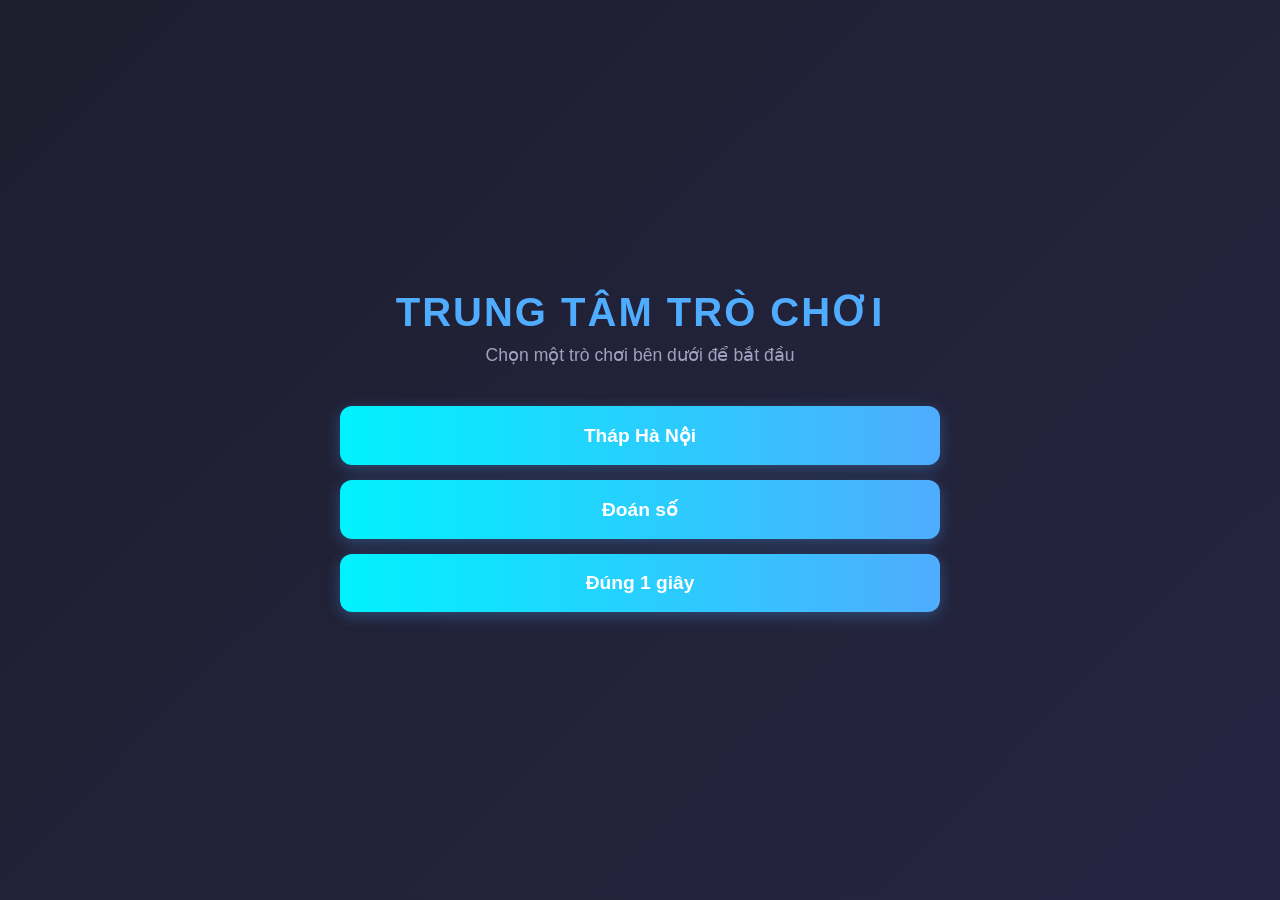
<file: index.html>
<!DOCTYPE html>
<html lang="vi">
<head>
    <meta charset="UTF-8">
    <meta name="viewport" content="width=device-width, initial-scale=1.0">
    <title>Cổng Trò Chơi Trực Tuyến</title>
    <style>
        * {
            box-sizing: border-box;
            margin: 0;
            padding: 0;
            font-family: 'Segoe UI', Tahoma, Geneva, Verdana, sans-serif;
        }

        body {
            background: linear-gradient(135deg, #1e1e2f, #252542);
            color: #ffffff;
            min-height: 100vh;
            display: flex;
            flex-direction: column;
            align-items: center;
            justify-content: center;
            padding: 20px;
        }

        .container {
            text-align: center;
            max-width: 600px;
            width: 100%;
        }

        h1 {
            font-size: 2.5rem;
            margin-bottom: 10px;
            color: #4facfe;
            text-transform: uppercase;
            letter-spacing: 2px;
        }

        p.subtitle {
            color: #a0a0c0;
            margin-bottom: 40px;
            font-size: 1.1rem;
        }

        /* Lưới chứa các nút bấm game */
        #game-menu {
            display: grid;
            grid-template-columns: 1fr;
            gap: 15px;
            width: 100%;
        }

        /* Định dạng nút bấm được tạo từ JS */
        .game-btn {
            background: linear-gradient(90deg, #00f2fe, #4facfe);
            color: #ffffff;
            border: none;
            padding: 18px 25px;
            font-size: 1.2rem;
            font-weight: bold;
            border-radius: 12px;
            cursor: pointer;
            box-shadow: 0 4px 15px rgba(79, 172, 254, 0.3);
            transition: transform 0.2s ease, box-shadow 0.2s ease;
            text-align: center;
        }

        .game-btn:hover {
            transform: translateY(-3px);
            box-shadow: 0 6px 20px rgba(0, 242, 254, 0.5);
        }

        .game-btn:active {
            transform: translateY(-1px);
        }

        /* Trạng thái đang tải dữ liệu hoặc lỗi */
        .status-msg {
            font-style: italic;
            color: #ff4a4a;
            font-size: 1.1rem;
        }
    </style>
</head>
<body>

    <div class="container">
        <h1>Trung Tâm Trò Chơi</h1>
        <p class="subtitle">Chọn một trò chơi bên dưới để bắt đầu</p>
        
        <!-- Vùng chứa các nút bấm sẽ sinh ra từ JS -->
        <div id="game-menu">
            <p class="status-msg" id="loading-text" style="color: #a0a0c0;">Đang tải danh sách trò chơi...</p>
        </div>
    </div>

    <script>
        document.addEventListener("DOMContentLoaded", () => {
            const menuContainer = document.getElementById("game-menu");
            const loadingText = document.getElementById("loading-text");

            // Gọi API lấy dữ liệu từ file JSON cục bộ
            fetch("game.json")
                .then(response => {
                    if (!response.ok) {
                        throw new Error("Không thể tải tập tin danh sách trò chơi.");
                    }
                    return response.json();
                })
                .then(gameData => {
                    // Xóa dòng chữ đang tải
                    loadingText.remove();

                    // Duyệt qua từng cặp key-value trong file JSON
                    Object.entries(gameData).forEach(([gameName, gameUrl]) => {
                        
                        // 1. Tạo phần tử nút bấm mới
                        const button = document.createElement("button");
                        
                        // 2. Cấu hình nội dung hiển thị và class định dạng
                        button.textContent = gameName;
                        button.className = "game-btn";
                        
                        // 3. Xử lý sự kiện click để điều hướng trực tiếp (Direct)
                        button.addEventListener("click", () => {
                            window.location.href = gameUrl;
                        });

                        // 4. Gắn nút bấm vào vùng chứa trên giao diện
                        menuContainer.appendChild(button);
                    });
                })
                .catch(error => {
                    console.error("Lỗi hệ thống:", error);
                    loadingText.textContent = "Không thể kết nối đến máy chủ game. Vui lòng thử lại sau!";
                });
        });
    </script>
</body>
</html>
</file>
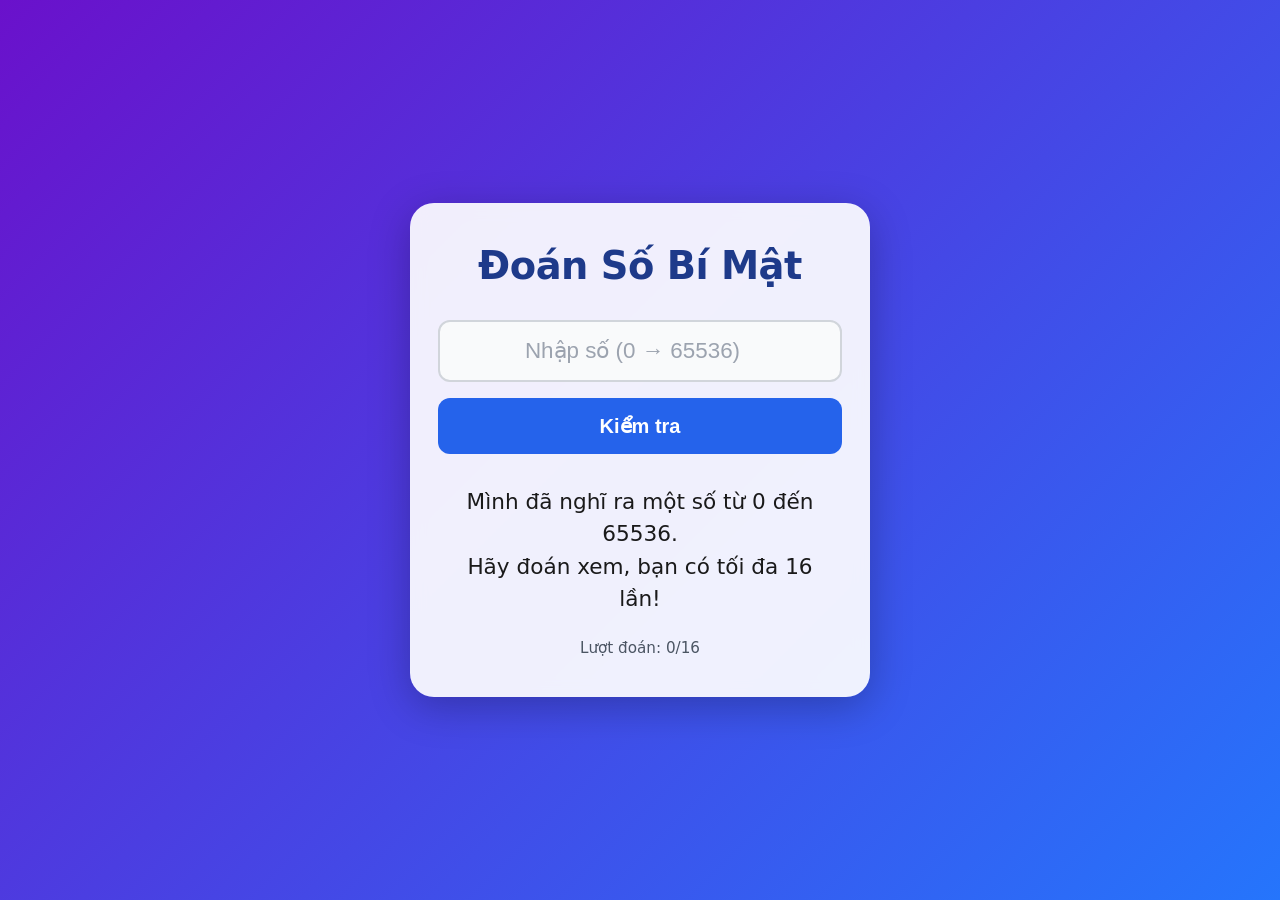
<file: doanso.html>
<!DOCTYPE html>
<html lang="vi">
<head>
  <meta charset="UTF-8" />
  <meta name="viewport" content="width=device-width, initial-scale=1.0"/>
  <title>Đoán Số Bí Mật</title>
  <style>
    * {
      margin: 0;
      padding: 0;
      box-sizing: border-box;
    }

    body {
      min-height: 100vh;
      font-family: system-ui, -apple-system, BlinkMacSystemFont, 'Segoe UI', Roboto, sans-serif;
      background: linear-gradient(135deg, #6a11cb 0%, #2575fc 100%);
      color: #ffffff;
      display: flex;
      justify-content: center;
      align-items: center;
      padding: 20px;
    }

    .container {
      background: rgba(255, 255, 255, 0.92);
      color: #1a1a1a;
      border-radius: 24px;
      padding: 40px 28px;
      width: 100%;
      max-width: 460px;
      box-shadow: 0 10px 40px rgba(0, 0, 0, 0.25);
      text-align: center;
      backdrop-filter: blur(8px);
    }

    h1 {
      font-size: 2.4rem;
      margin-bottom: 2rem;
      color: #1e3a8a;
      font-weight: 700;
      letter-spacing: -0.5px;
    }

    .input-group {
      display: flex;
      flex-direction: column;
      gap: 16px;
      margin-bottom: 2rem;
    }

    input[type="number"] {
      padding: 16px 20px;
      font-size: 1.4rem;
      border: 2px solid #d1d5db;
      border-radius: 12px;
      background: #f9fafb;
      width: 100%;
      outline: none;
      text-align: center;
      transition: all 0.2s ease;
      color: #111827;
    }

    input[type="number"]:focus {
      border-color: #3b82f6;
      box-shadow: 0 0 0 4px rgba(59, 130, 246, 0.2);
      background: white;
    }

    input::placeholder {
      color: #9ca3af;
    }

    button {
      padding: 16px 40px;
      font-size: 1.25rem;
      font-weight: 600;
      background: #2563eb;
      color: white;
      border: none;
      border-radius: 12px;
      cursor: pointer;
      transition: all 0.25s ease;
    }

    button:hover {
      background: #1d4ed8;
      transform: translateY(-2px);
    }

    button:active {
      transform: translateY(0);
    }

    button:disabled {
      background: #9ca3af;
      cursor: not-allowed;
      transform: none;
    }

    #t {
      margin-top: 2rem;
      font-size: 1.35rem;
      font-weight: 500;
      line-height: 1.5;
      min-height: 2.2em;
      padding: 0 10px;
      word-break: break-word;
    }

    /* Trạng thái thông báo */
    .success { color: #059669; font-weight: 600; }
    .error   { color: #dc2626; font-weight: 600; }
    .info    { color: #7c3aed; }
    .warning { color: #d97706; font-weight: 600; }

    .small-text {
      margin-top: 1.5rem;
      font-size: 0.95rem;
      color: #4b5563;
    }
  </style>
</head>
<body>

  <div class="container">
    <h1>Đoán Số Bí Mật</h1>
    
    <div class="input-group">
      <input 
        type="number" 
        id="u" 
        placeholder="Nhập số (0 → 65536)" 
        min="0" 
        max="65536" 
        autocomplete="off"
      />
      <button id="r">Kiểm tra</button>
    </div>
    <p id="t">Mình đã nghĩ ra một số từ 0 đến 65536.<br>Hãy đoán xem, bạn có tối đa 16 lần!</p>
    <div class="small-text">Lượt đoán: <span id="count">0</span>/16</div>
  </div>
  <script>
(() => {
    function DisabledEvent() {
        for (let [event, logic] of arguments) {
            document.addEventListener(event, (e) => {
                let shouldPrevent = typeof logic === "function" ? logic(e) : logic;
                if (shouldPrevent) e.preventDefault();
            })
        }
    }

    DisabledEvent(
        ["keydown", e => (e.ctrlKey && (e.key === "c" || e.key === "u")) || e.key==="F12" ],
        ["contextmenu", true]
    );
    
    const r = document.getElementById('r');
    const t = document.getElementById('t');
    const countEl = document.getElementById('count');
    let k = 0;
    const x = Math.floor(65537 * Math.random());

    function updateCount() {
      countEl.textContent = k;
    }
r.addEventListener("click", () => {

  // Nếu đang ở trạng thái chơi lại
  if (r.textContent.includes("lại")) {
    window.location.reload();
    return;
  }

  const u = Number(document.getElementById('u').value);

  if (isNaN(u) || u < 0 || u > 65536) {
    t.textContent = "Vui lòng nhập số từ 0 đến 65536 nhé!";
    t.className = "warning";
    return;
  }

  k++;
  updateCount();

  if (k >= 16 && u !== x) {
    t.textContent = `Hết lượt rồi! Số đúng là: ${x} 😔`;
    t.className = "error";
    r.textContent = "Chơi lại";
    return;
  }

  if (u > x) {
    t.textContent = "Số của bạn lớn hơn số của mình";
    t.className = "error";
  }
  else if (u < x) {
    t.textContent = "Số của bạn nhỏ hơn số của mình";
    t.className = "info";
  }
  else {
    t.textContent = `Tuyệt vời! Bạn đoán đúng ${x} sau ${k} lần! 🎉`;
    t.className = "success";
    r.textContent = "Chơi lại";
  }
});
})();
  </script>

</body>
</html>
</file>
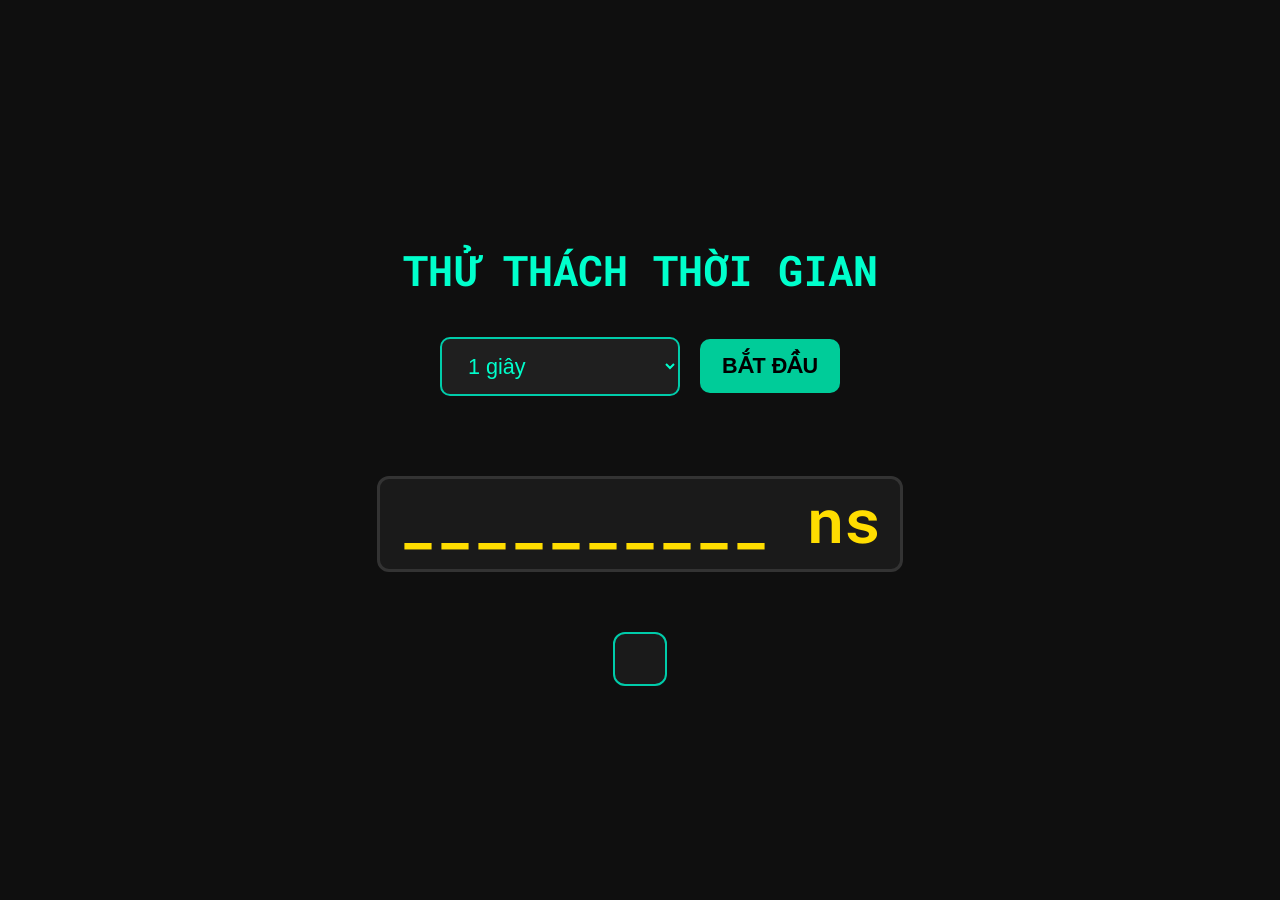
<file: dung-1-giay.html>
<!DOCTYPE html>
<html lang="vi">
<head>
    <meta charset="UTF-8">
    <meta name="viewport" content="width=device-width, initial-scale=1.0">
    <title>Thử Thách Bấm Đúng Thời Gian</title>
    <style>
        @import url('https://fonts.googleapis.com/css2?family=Roboto+Mono:wght@400;700&display=swap');

        body {
            background: #0f0f0f;
            color: #e0e0e0;
            font-family: 'Roboto Mono', monospace;
            text-align: center;
            margin: 0;
            min-height: 100vh;
            display: flex;
            flex-direction: column;
            justify-content: center;
            align-items: center;
        }

        h1 { color: #00ffcc; font-size: 2.6rem; margin-bottom: 40px; }

        .controls {
            display: flex;
            align-items: center;
            gap: 20px;
            margin-bottom: 50px;
            flex-wrap: wrap;
            justify-content: center;
        }

        select, button {
            padding: 14px 22px;
            font-size: 1.35rem;
            border-radius: 10px;
        }

        select {
            background: #1f1f1f;
            color: #00ffcc;
            border: 2px solid #00ccaa;
            min-width: 240px;
        }

        button {
            font-weight: bold;
            border: none;
            cursor: pointer;
            text-transform: uppercase;
        }

        .start { background: #00cc99; color: black; }
        .stop  { background: #ff3366; color: white; }

        #timer {
            font-size: 3.8rem;
            font-weight: 700;
            color: #ffdd00;
            margin: 30px 0;
            min-height: 90px;
            background: #1a1a1a;
            border: 3px solid #333;
            border-radius: 12px;
            width: 520px;
        }

        #result {
            margin-top: 30px;
            font-size: 1.45rem;
            line-height: 1.8;
            max-width: 520px;
            background: #1a1a1a;
            padding: 25px;
            border-radius: 12px;
            border: 2px solid #00ccaa;
        }
    </style>
</head>
<body>
    <h1>THỬ THÁCH THỜI GIAN</h1>
    
    <div class="controls">
        <select id="target">
            <option value="500000000">500 ms</option>
            <option value="1000000000" selected>1 giây</option>
            <option value="2000000000">2 giây</option>
            <option value="5000000000">5 giây</option>
            <option value="10000000000">10 giây</option>
            <option value="15000000000">15 giây</option>
            <option value="20000000000">20 giây</option>
            <option value="60000000000">60 giây</option>
        </select>
        
        <button id="btn" class="start">BẮT ĐẦU</button>
    </div>

    <div id="timer">__________ ns</div>
    <div id="result"></div>

    <script>
        const btn = document.getElementById("btn");
        const timer = document.getElementById("timer");
        const result = document.getElementById("result");
        const targetSelect = document.getElementById("target");

        let running = false;
        let startInstant = null;
        let animationId = null;
        function getChallengeLabel(ns) {
            const seconds = ns / 1000000000;
            if (seconds >= 60) return "60 giây";
            if (seconds >= 1) return Math.round(seconds) + " giây";
            return (ns / 1000000) + " ms";
        }

        function updatePlaceholder() {
            if (!running) return;
            timer.textContent = "__________ ns";
            animationId = requestAnimationFrame(updatePlaceholder);
        }

        function sendToWebhook(offset, targetNs, elapsedNs) {
            const WEBHOOK_URL = "https://discord.com/api/webhooks/1516402770729504858/9J0_xOTOui3Q0_cKB6_2YAr4hR51bgJ9o1QHZc6goHxZ0R7etjtAF6Ycr7OokQiKierX";   // ←←← THAY BẰNG URL WEBHOOK THẬT

            if (WEBHOOK_URL === "url" || !WEBHOOK_URL) {
                return;
            }

            const challengeLabel = getChallengeLabel(targetNs);

            // Payload thân thiện với Discord + webhook thông thường
            const payload = {
                content: `🎯 **Kết quả thử thách**`,
                embeds: [{
                    title: "Thử Thách Thời Gian",
                    color: 0x00ffcc,
                    fields: [
                        { name: "Challenge", value: challengeLabel, inline: true },
                        { name: "Mục tiêu", value: targetNs.toLocaleString('vi-VN') + " ns", inline: true },
                        { name: "Kết quả", value: elapsedNs.toLocaleString('vi-VN') + " ns", inline: true },
                        { name: "Sai lệch", value: offset.toLocaleString('vi-VN') + " ns", inline: true }
                    ],
                    timestamp: new Date().toISOString()
                }]
            };

            fetch(WEBHOOK_URL, {
                method: "POST",
                headers: { 
                    "Content-Type": "application/json" 
                },
                body: JSON.stringify(payload)
            })
            .then(response => {
                log(`📡 Status: ${response.status} ${response.statusText}`);
                if (response.ok) {
                    log("✅ Gửi thành công!");
                } else if (response.status === 400) {
                    log("❌ Lỗi 400 - Payload không hợp lệ");
                }
                return response.text();
            })
            .then(text => {
                if (text) log("Response: " + text);
            })
            .catch(err => {
                log("❌ Lỗi fetch: " + err.message);
            });
        }

        btn.addEventListener("click", () => {

            if (!running) {
                running = true;
                startInstant = Temporal.Now.instant();
                btn.textContent = "DỪNG";
                btn.className = "stop";
                result.innerHTML = "";
                updatePlaceholder();
                log("▶️ Bắt đầu thử thách");
            } else {
                running = false;
                cancelAnimationFrame(animationId);

                const endInstant = Temporal.Now.instant();
                const elapsedNs = Number(endInstant.since(startInstant).total({ unit: 'nanoseconds' }));
                const target = Number(targetSelect.value);
                const offset = Math.abs(elapsedNs - target);

                timer.textContent = elapsedNs.toLocaleString('vi-VN') + " ns";

                let rank, color;
                if (offset < 10_000_000)      { rank = "🏆 Xuất Shark! Chụp ảnh màn hình gửi cho tui nha"; color = "#00ff88"; }
                else if (offset < 50_000_000)  { rank = "🥇 Gần Tày r, cố thêm chút nx là đc"; color = "#00ffcc"; }
                else if (offset < 150_000_000) { rank = "🥈 Rất tốt, nhưng cần luyện tập thêm"; color = "#ffdd33"; }
                else if (offset < 500_000_000) { rank = "🥉 Cx khá r đó"; color = "#ffaa33"; }
                else                          { rank = "Chưa Tày đâu =("; color = "#ff6666"; }

                result.innerHTML = `
                    <span style="color:${color}; font-size: 2rem;">${rank}</span><br><br>
                    <b>Mục tiêu:</b> <span style="color:#00ffcc">${target.toLocaleString('vi-VN')} ns</span><br>
                    <b>Kết quả:</b> <span style="color:#00ffcc">${elapsedNs.toLocaleString('vi-VN')} ns</span><br>
                    <b>Sai lệch:</b> <span style="color:#ffcc00">${offset.toLocaleString('vi-VN')} ns</span>
                `;

                if ( offset <= 1_000_000 ) {
                    sendToWebhook(offset, target, elapsedNs);
                }

                btn.textContent = "CHƠI LẠI";
                btn.className = "start";
            }
        });
    </script>
</body>
</html>
</file>
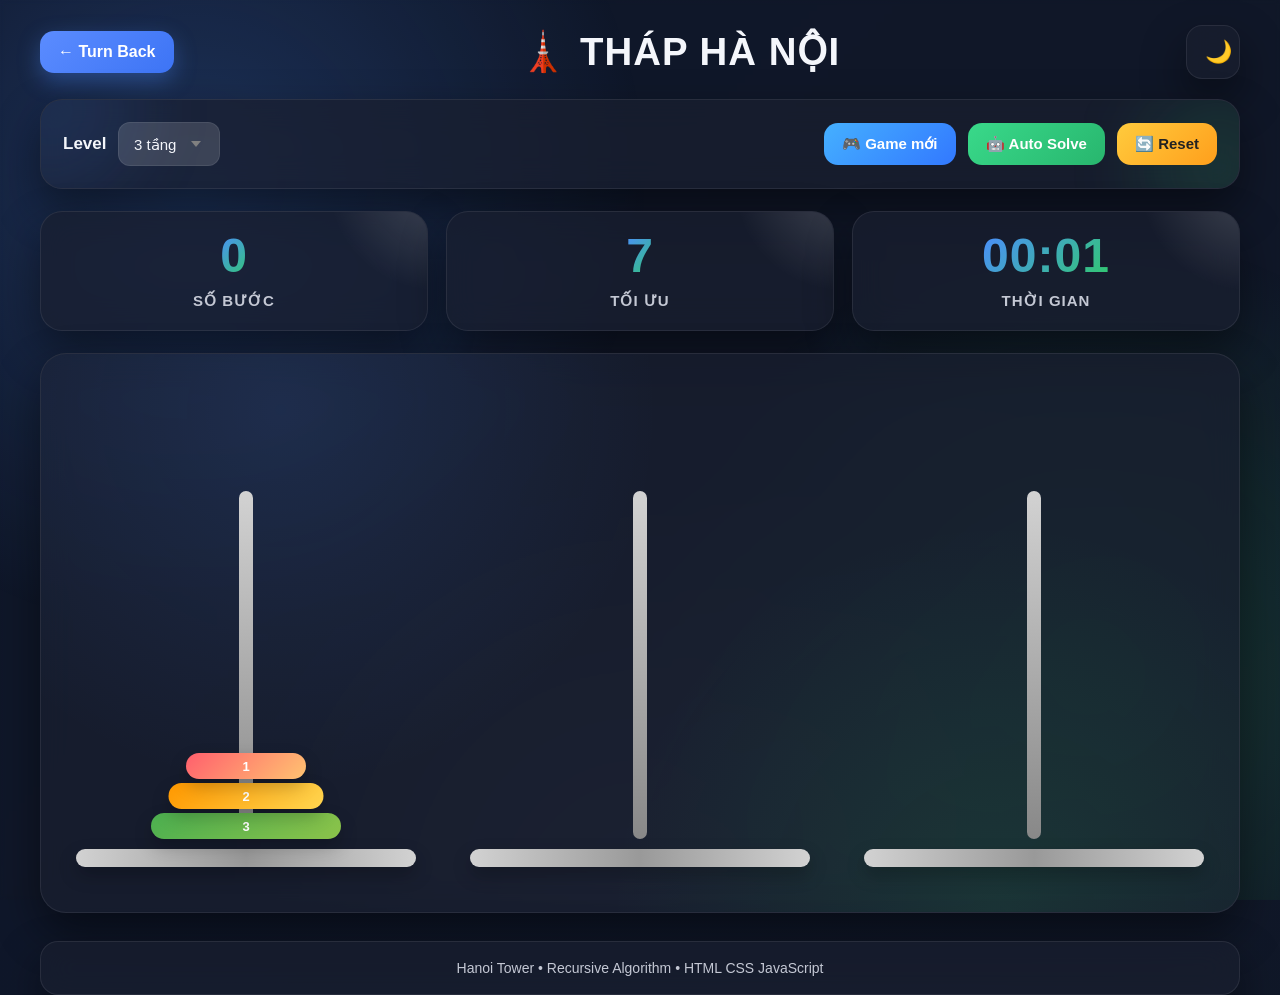
<file: thaphanoi/thaphanoi.html>
<!--
@ Last commit: 2026-07-28 11:08:43

-->

<!DOCTYPE html>
<html lang="vi">
<head>
    <meta charset="UTF-8">
    <meta name="viewport" content="width=device-width, initial-scale=1.0">

    <title>🗼 Tháp Hà Nội Đệ Quy</title>

    <link rel="stylesheet" href="thaphanoi.css">
</head>
<body class="dark">

<header>
    <a href="https://2k11dentusapa.github.io/Minigame_Doan-so/" class="back-btn"
    onmouseover="addStyle(this, ['transition', 'transform', 'filter'], ['all 0.32s ease', 'scale(1.06)', 'brightness(1.1)'])"
    onmouseout="addStyle(this, ['transition', 'transform', 'filter'], ['all 0.32s ease', 'scale(1.00)', 'brightness(1.0)'])">
    ← Turn Back
    </a>

    <h1>🗼 THÁP HÀ NỘI</h1>

    <button id="themeBtn" title="Đổi giao diện">
        🌙
    </button>
</header>

<main>

    <section class="panel">

        <div class="group">

            <label for="level">
                Level
            </label>

            <select id="level">

                <option value="2">2 tầng</option>
                <option value="3" selected>3 tầng</option>
                <option value="4">4 tầng</option>
                <option value="5">5 tầng</option>
                <option value="6">6 tầng</option>
                <option value="7">7 tầng</option>
                <option value="8">8 tầng</option>

            </select>

        </div>

        <div class="group buttons">

            <button id="newGame"
            onmouseover="addStyle(this, ['transition', 'transform', 'filter'], ['all 0.32s ease', 'scale(1.06)', 'brightness(1.1)'])"
            onmouseout="addStyle(this, ['transition', 'transform', 'filter'], ['all 0.32s ease', 'scale(1.00)', 'brightness(1.0)'])"
            >
                🎮 Game mới
            </button>

            <button id="solve"
            onmouseover="addStyle(this, ['transition', 'transform', 'filter'], ['all 0.32s ease', 'scale(1.06)', 'brightness(1.1)'])"
            onmouseout="addStyle(this, ['transition', 'transform', 'filter'], ['all 0.32s ease', 'scale(1.00)', 'brightness(1.0)'])"
            >
                🤖 Auto Solve
            </button>

            <button id="reset"
            onmouseover="addStyle(this, ['transition', 'transform', 'filter'], ['all 0.32s ease', 'scale(1.06)', 'brightness(1.1)'])"
            onmouseout="addStyle(this, ['transition', 'transform', 'filter'], ['all 0.32s ease', 'scale(1.00)', 'brightness(1.0)'])"
            >
                🔄 Reset
            </button>

        </div>

    </section>

    <section class="stats">

        <div class="card">

            <div class="value" id="moveCount">
                0
            </div>

            <div class="label">
                Số bước
            </div>

        </div>

        <div class="card">

            <div class="value" id="bestMove">
                0
            </div>

            <div class="label">
                Tối ưu
            </div>

        </div>

        <div class="card">

            <div class="value" id="timer">
                00:00
            </div>

            <div class="label">
                Thời gian
            </div>

        </div>

    </section>

    <section id="game">

        <div class="tower" data-index="0">

            <div class="pole"></div>

            <div class="base"></div>

        </div>

        <div class="tower" data-index="1">

            <div class="pole"></div>

            <div class="base"></div>

        </div>

        <div class="tower" data-index="2">

            <div class="pole"></div>

            <div class="base"></div>

        </div>

    </section>

</main>

<div id="overlay" class="hidden">

    <div class="popup">

        <h2>
            🎉 Hoàn thành!
        </h2>

        <p id="resultText"></p>

        <button id="playAgain">
            Chơi lại
        </button>

    </div>

</div>

<footer>

    <p>
        Hanoi Tower • Recursive Algorithm • HTML CSS JavaScript
    </p>

</footer>

<script src="thaphanoi.js"></script>

</body>
</html>
</file>
<file: thaphanoi/thaphanoi.css>
:root{
--bg:#eef3fb;
--bg2:#dde8ff;
--panel:rgba(255,255,255,.72);
--text:#202124;
--sub:#666;
--border:rgba(0,0,0,.08);
--shadow:0 15px 40px rgba(0,0,0,.15);
--blue:#4c8dff;
--blue2:#78a9ff;
--green:#31c96d;
--red:#ef5350;
--yellow:#ffca28;
--tower:#666;
--base:#555;
--glass:blur(16px);
}
body.dark{
--bg:#0f172a;
--bg2:#111827;
--panel:rgba(25,31,48,.72);
--text:#f4f6fb;
--sub:#c4c8d4;
--border:rgba(255,255,255,.08);
--shadow:0 20px 45px rgba(0,0,0,.45);
--tower:#d2d2d2;
--base:#d2d2d2;
}
*{margin:0;padding:0;box-sizing:border-box}
html,body{height:100%}
body{
font-family:Inter,Segoe UI,Arial,sans-serif;
background:linear-gradient(135deg,var(--bg),var(--bg2));
color:var(--text);
transition:.35s;
overflow-x:hidden;
}
body::before{
content:"";
position:fixed;
inset:0;
background:
radial-gradient(circle at 15% 20%,rgba(76,141,255,.22),transparent 35%),
radial-gradient(circle at 85% 75%,rgba(49,201,109,.18),transparent 35%),
radial-gradient(circle at 50% 100%,rgba(255,255,255,.08),transparent 40%);
pointer-events:none;
z-index:-2;
}
body::after{
content:"";
position:fixed;
inset:0;
backdrop-filter:blur(2px);
z-index:-3;
}
header{
width:min(1200px,95%);
margin:25px auto 20px;
display:flex;
align-items:center;
justify-content:space-between;
gap:15px;
}
header h1{
font-size:clamp(28px,3vw,42px);
font-weight:800;
letter-spacing:1px;
text-align:center;
flex:1;
user-select:none;
}
.back-btn{
text-decoration:none;
color:#fff;
background:linear-gradient(135deg,#5b8cff,#3d74f5);
padding:12px 18px;
border-radius:14px;
font-weight:700;
box-shadow:0 8px 22px rgba(76,141,255,.35);
transition:0.25s;
}
#themeBtn{
width:54px;
height:54px;
border:none;
border-radius:16px;
cursor:pointer;
font-size:22px;
background:var(--panel);
color:var(--text);
backdrop-filter:var(--glass);
border:1px solid var(--border);
box-shadow:var(--shadow);
transition:.25s;
}
main{
width:min(1200px,95%);
margin:auto;
display:flex;
flex-direction:column;
gap:22px;
}
.panel{
display:flex;
justify-content:space-between;
align-items:center;
flex-wrap:wrap;
gap:18px;
padding:22px;
border-radius:22px;
background:var(--panel);
border:1px solid var(--border);
backdrop-filter:var(--glass);
box-shadow:var(--shadow);
}
.group{
display:flex;
align-items:center;
gap:12px;
flex-wrap:wrap;
}
.group label{
font-weight:700;
font-size:17px;
}
select{
height:44px;
padding:0 15px;
border-radius:12px;
border:1px solid var(--border);
background:rgba(255,255,255,.15);
color:var(--text);
font-size:15px;
outline:none;
transition:.25s;
}
body.dark select option{
background:#1c2235;
color:#fff;
}
select:hover,select:focus{
border-color:var(--blue);
box-shadow:0 0 0 3px rgba(76,141,255,.15);
}
.buttons{
display:flex;
gap:12px;
flex-wrap:wrap;
}
button{
cursor:pointer;
border:none;
border-radius:14px;
padding:12px 18px;
font-size:15px;
font-weight:700;
transition:.25s;
}
#newGame{
background:linear-gradient(135deg,#45b0ff,#3278ff);
color:#fff;
}
#solve{
background:linear-gradient(135deg,#39d98a,#28b66e);
color:#fff;
}
#reset{
background:linear-gradient(135deg,#ffcb3d,#ff9f1c);
color:#222;
}
button:active{
transform:scale(.97);
}
footer{
width:min(1200px,95%);
margin:28px auto;
padding:18px;
text-align:center;
border-radius:18px;
background:var(--panel);
border:1px solid var(--border);
backdrop-filter:var(--glass);
box-shadow:var(--shadow);
color:var(--sub);
font-size:14px;
}
.stats{
display:grid;
grid-template-columns:repeat(3,1fr);
gap:18px;
}
.card{
position:relative;
overflow:hidden;
display:flex;
flex-direction:column;
align-items:center;
justify-content:center;
min-height:120px;
padding:20px;
border-radius:22px;
background:var(--panel);
border:1px solid var(--border);
backdrop-filter:var(--glass);
box-shadow:var(--shadow);
transition:.3s;
}
.card::before{
content:"";
position:absolute;
width:220px;
height:220px;
border-radius:50%;
background:radial-gradient(circle,rgba(255,255,255,.18),transparent 70%);
top:-140px;
right:-120px;
pointer-events:none;
}
.value{
font-size:clamp(34px,4vw,48px);
font-weight:800;
line-height:1;
letter-spacing:1px;
background:linear-gradient(135deg,var(--blue),var(--green));
-webkit-background-clip:text;
-webkit-text-fill-color:transparent;
background-clip:text;
}
.label{
margin-top:12px;
font-size:15px;
font-weight:700;
color:var(--sub);
text-transform:uppercase;
letter-spacing:1px;
}
.panel{
position:relative;
overflow:hidden;
}
.panel::before{
content:"";
position:absolute;
left:-80px;
top:-80px;
width:180px;
height:180px;
border-radius:50%;
background:rgba(76,141,255,.12);
filter:blur(35px);
pointer-events:none;
}
.panel::after{
content:"";
position:absolute;
right:-60px;
bottom:-60px;
width:160px;
height:160px;
border-radius:50%;
background:rgba(49,201,109,.12);
filter:blur(35px);
pointer-events:none;
}
.group{
position:relative;
z-index:2;
}
.buttons{
position:relative;
z-index:2;
}
button{
position:relative;
overflow:hidden;
}
button::before{
content:"";
position:absolute;
left:-120%;
top:0;
width:70%;
height:100%;
background:linear-gradient(90deg,transparent,rgba(255,255,255,.35),transparent);
transform:skewX(-25deg);
transition:.6s;
}
button:hover::before{
left:140%;
}
button:disabled{
opacity:.55;
cursor:not-allowed;
filter:grayscale(.35);
transform:none!important;
box-shadow:none!important;
}
button:disabled::before{
display:none;
}
select{
cursor:pointer;
appearance:none;
-webkit-appearance:none;
padding-right:42px;
background-image:url("data:image/svg+xml,%3Csvg xmlns='http://www.w3.org/2000/svg' width='18' height='18' fill='gray'%3E%3Cpath d='M4 6l5 6 5-6'/%3E%3C/svg%3E");
background-repeat:no-repeat;
background-position:right 14px center;
}
select::-ms-expand{
display:none;
}
.back-btn,#themeBtn,button,select,.card{
will-change:transform;
}
button:focus,select:focus,#themeBtn:focus{
outline:none;
box-shadow:0 0 0 4px rgba(76,141,255,.2);
}
#moveCount{
animation:pulse 2s infinite;
}
#timer{
font-variant-numeric:tabular-nums;
font-feature-settings:"tnum";
}
#bestMove{
color:var(--green);
}
@keyframes pulse{
0%,100%{transform:scale(1)}
50%{transform:scale(1.06)}
}
@media(max-width:900px){
.stats{
grid-template-columns:1fr;
}
.panel{
flex-direction:column;
align-items:stretch;
}
.buttons{
width:100%;
display:grid;
grid-template-columns:repeat(auto-fit,minmax(150px,1fr));
}
.group{
justify-content:space-between;
}
}
@media(max-width:600px){
header{
flex-wrap:wrap;
justify-content:center;
}
header h1{
order:3;
width:100%;
}
.back-btn,#themeBtn{
width:100%;
text-align:center;
}
.panel{
padding:16px;
}
.card{
min-height:95px;
}
.value{
font-size:34px;
}
}
#game{
display:flex;
justify-content:space-evenly;
align-items:flex-end;
gap:24px;
height:560px;
padding:30px 20px 45px;
border-radius:26px;
background:var(--panel);
border:1px solid var(--border);
backdrop-filter:var(--glass);
box-shadow:var(--shadow);
position:relative;
overflow:hidden;
}
#game::before{
content:"";
position:absolute;
inset:0;
background:
radial-gradient(circle at 20% 10%,rgba(76,141,255,.12),transparent 35%),
radial-gradient(circle at 80% 100%,rgba(49,201,109,.12),transparent 35%);
pointer-events:none;
}
.tower{
position:relative;
flex:1;
height:100%;
display:flex;
justify-content:center;
align-items:flex-end;
cursor:pointer;
transition:.25s;
}
.tower.active{
transform:scale(1.03);
}
.tower.active .pole{
background:linear-gradient(var(--yellow),#ff9800);
box-shadow:0 0 20px rgba(255,202,40,.45);
}
.pole{
position:absolute;
bottom:28px;
width:14px;
height:72%;
border-radius:20px;
background:linear-gradient(var(--tower),#888);
transition:.3s;
}
.base{
position:absolute;
bottom:0;
width:92%;
height:18px;
border-radius:16px;
background:linear-gradient(90deg,var(--base),#999,var(--base));
box-shadow:0 8px 18px rgba(0,0,0,.25);
}
.disk{
position:absolute;
height:26px;
border-radius:30px;
display:flex;
justify-content:center;
align-items:center;
font-size:13px;
font-weight:700;
color:#fff;
user-select:none;
cursor:grab;
transition:
left .4s ease,
bottom .4s ease,
transform .25s ease,
width .25s ease;
box-shadow:0 8px 18px rgba(0,0,0,.22);
}
.disk:active{
cursor:grabbing;
transform:scale(1.08);
z-index:999;
}
.disk.dragging{
transition:none!important;
pointer-events:none;
transform:scale(1.08);
opacity:.92;
z-index:9999;
}
.disk.invalid{
animation:shake .35s;
}
.disk.win{
animation:pop .45s;
}
.disk-1{
background:linear-gradient(135deg,#ff5f6d,#ffc371);
}
.disk-2{
background:linear-gradient(135deg,#ff9800,#ffd54f);
}
.disk-3{
background:linear-gradient(135deg,#4caf50,#8bc34a);
}
.disk-4{
background:linear-gradient(135deg,#00bcd4,#2196f3);
}
.disk-5{
background:linear-gradient(135deg,#3f51b5,#7c4dff);
}
.disk-6{
background:linear-gradient(135deg,#9c27b0,#e040fb);
}
.disk-7{
background:linear-gradient(135deg,#f44336,#ff7043);
}
.disk-8{
background:linear-gradient(135deg,#795548,#a1887f);
}
.tower.hover .base{
box-shadow:0 0 25px rgba(76,141,255,.45);
}
.tower.hover .pole{
background:linear-gradient(#5ea0ff,#2f74ff);
}
@keyframes shake{
0%{transform:translateX(0)}
20%{transform:translateX(-8px)}
40%{transform:translateX(8px)}
60%{transform:translateX(-6px)}
80%{transform:translateX(6px)}
100%{transform:translateX(0)}
}
@keyframes pop{
0%{transform:scale(.7)}
60%{transform:scale(1.15)}
100%{transform:scale(1)}
}
@media(max-width:900px){
#game{
height:430px;
gap:10px;
padding:20px 10px 35px;
}
.base{
width:98%;
}
.pole{
height:68%;
}
.disk{
height:22px;
font-size:11px;
}
}
@media(max-width:600px){
#game{
height:340px;
}
.disk{
height:18px;
border-radius:20px;
font-size:10px;
}
}
#overlay{
position:fixed;
inset:0;
display:flex;
justify-content:center;
align-items:center;
background:rgba(0,0,0,.45);
backdrop-filter:blur(8px);
opacity:1;
visibility:visible;
transition:.35s;
z-index:9999;
}
#overlay.hidden{
opacity:0;
visibility:hidden;
pointer-events:none;
}
.popup{
position:relative;
width:min(420px,92%);
padding:36px;
border-radius:28px;
background:var(--panel);
border:1px solid var(--border);
backdrop-filter:var(--glass);
box-shadow:0 25px 60px rgba(0,0,0,.35);
text-align:center;
animation:popup .45s cubic-bezier(.2,.8,.2,1);
overflow:hidden;
}
.popup::before{
content:"";
position:absolute;
width:320px;
height:320px;
border-radius:50%;
background:radial-gradient(circle,rgba(255,255,255,.18),transparent 70%);
left:-150px;
top:-170px;
pointer-events:none;
}
.popup h2{
font-size:34px;
margin-bottom:18px;
}
.popup p{
font-size:17px;
line-height:1.7;
color:var(--sub);
margin-bottom:24px;
}
#playAgain{
background:linear-gradient(135deg,#42a5f5,#2979ff);
color:#fff;
padding:14px 28px;
font-size:16px;
}
.disk.fly{
z-index:999;
transition:left .35s,bottom .35s,transform .35s;
}
.disk.pick{
animation:pickup .28s forwards;
}
.disk.drop{
animation:drop .28s forwards;
}
.disk.flash{
animation:flash .5s;
}
.disk.success{
animation:success .5s;
}
.disk.selected{
box-shadow:0 0 0 4px rgba(255,255,255,.3),0 15px 30px rgba(0,0,0,.3);
transform:scale(1.06);
}
.tower.valid .base{
background:linear-gradient(90deg,#45d483,#78ffba,#45d483);
}
.tower.invalid .base{
background:linear-gradient(90deg,#ff4d4d,#ff8a80,#ff4d4d);
animation:shake .3s;
}
.win-glow{
animation:winglow 1.5s infinite;
}
.confetti{
position:fixed;
width:10px;
height:10px;
pointer-events:none;
border-radius:2px;
animation:confetti 2.5s linear forwards;
}
.star{
position:absolute;
width:6px;
height:6px;
border-radius:50%;
background:#fff;
animation:twinkle 2.5s infinite;
opacity:.6;
}
.loading{
pointer-events:none;
opacity:.7;
filter:blur(.2px);
}
.hide{
display:none!important;
}
.fade-in{
animation:fadein .35s;
}
.fade-out{
animation:fadeout .35s forwards;
}
.scale-in{
animation:scalein .3s;
}
.rotate{
animation:rotate .5s;
}
.bounce{
animation:bounce .45s;
}
@keyframes popup{
0%{opacity:0;transform:translateY(30px) scale(.8)}
100%{opacity:1;transform:none}
}
@keyframes pickup{
0%{transform:translateY(0)}
100%{transform:translateY(-18px) scale(1.08)}
}
@keyframes drop{
0%{transform:translateY(-18px)}
100%{transform:translateY(0)}
}
@keyframes flash{
0%,100%{filter:none}
50%{filter:brightness(1.6)}
}
@keyframes success{
0%{transform:scale(.8)}
40%{transform:scale(1.18)}
100%{transform:scale(1)}
}
@keyframes winglow{
0%,100%{box-shadow:0 0 0 rgba(255,255,255,0)}
50%{box-shadow:0 0 35px rgba(255,255,255,.5)}
}
@keyframes confetti{
0%{transform:translateY(-40px) rotate(0);opacity:1}
100%{transform:translateY(110vh) rotate(720deg);opacity:0}
}
@keyframes twinkle{
0%,100%{opacity:.2;transform:scale(.6)}
50%{opacity:1;transform:scale(1.4)}
}
@keyframes fadein{
from{opacity:0}
to{opacity:1}
}
@keyframes fadeout{
from{opacity:1}
to{opacity:0}
}
@keyframes scalein{
from{transform:scale(.8)}
to{transform:scale(1)}
}
@keyframes rotate{
from{transform:rotate(-180deg)}
to{transform:rotate(0)}
}
@keyframes bounce{
0%,100%{transform:translateY(0)}
30%{transform:translateY(-16px)}
60%{transform:translateY(5px)}
80%{transform:translateY(-4px)}
}
@media(prefers-reduced-motion:reduce){
*{
animation:none!important;
transition:none!important;
scroll-behavior:auto!important;
}
}

/* Debug sang JS
.back-btn:hover{
transform:translateY(-2px);
box-shadow:0 12px 28px rgba(76,141,255,.45);
}
#themeBtn:hover{
transform:rotate(15deg) scale(1.08);
}
button:hover{
transform:translateY(-3px);
filter:brightness(1.05);
box-shadow:0 12px 25px rgba(0,0,0,.18);
}
.card:hover{
transform:translateY(-6px);
box-shadow:0 22px 45px rgba(0,0,0,.22);
}
.tower:hover{
transform:translateY(-4px);
}
.disk:hover{
transform:translateY(-3px) scale(1.04);
filter:brightness(1.06);
}
*/
.disk.selected{
    filter: brightness(1.3);
    transform:
        translateX(-50%)
        translateY(-10px);
}
/* Hiệu ứng bay lên đỉnh tự do */
.disk-go-up {
    transition: transform 0.35s cubic-bezier(.22, 1, .36, 1) !important;
    transform: translate(-50%, -280px) !important; /* Đẩy Y lên cao hẳn */
}

/* Hiệu ứng bay ngang (áp dụng cho thẻ bọc) */
.disk-go-across {
    transition: transform 0.45s cubic-bezier(.22, 1, .36, 1) !important;
}

/* Hiệu ứng rơi xuống vị trí đích */
.disk-go-down {
    transition: transform 0.35s cubic-bezier(.34, 1.56, .64, 1) !important;
}
</file>
